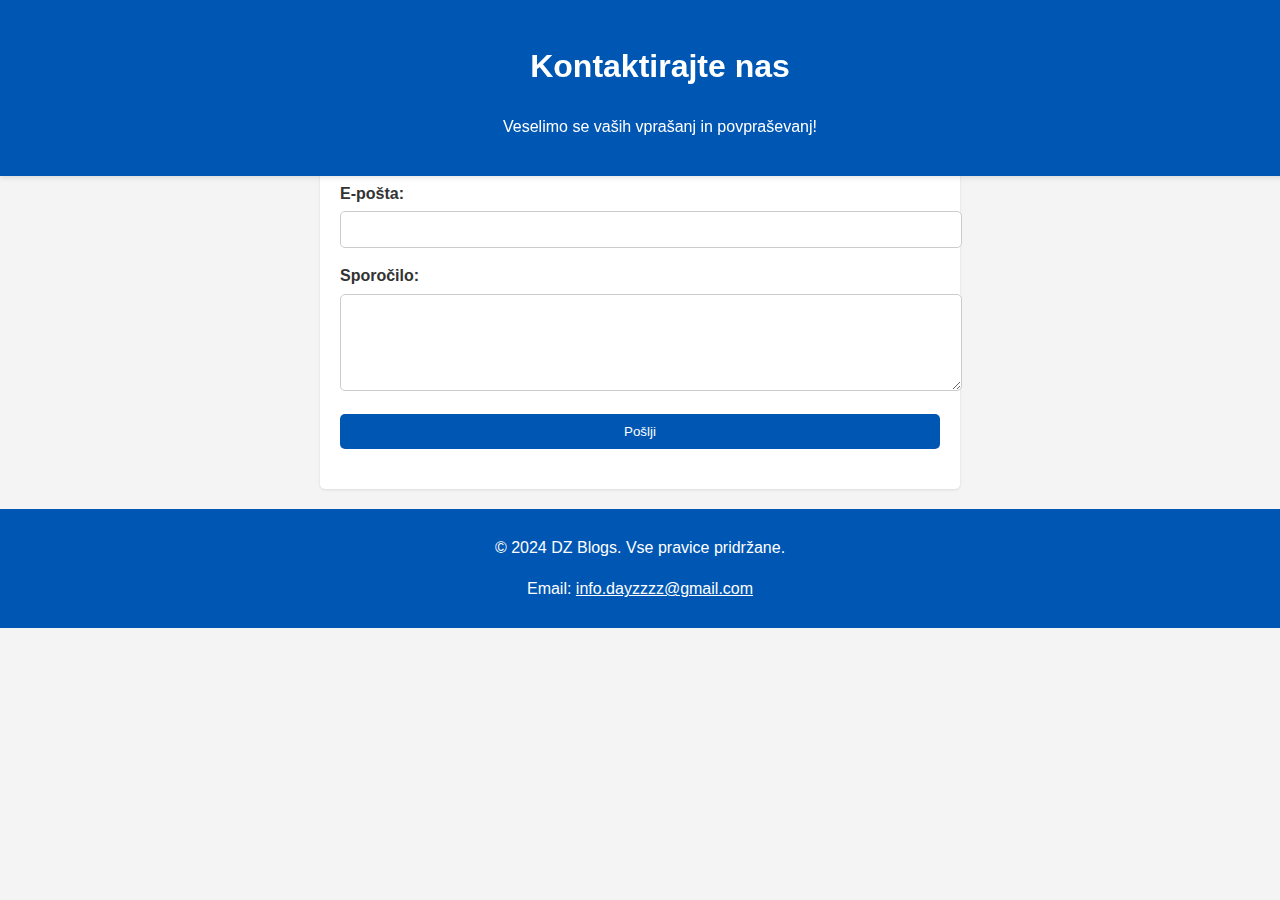
<file: Kontakt.html>
<!DOCTYPE html>
<html lang="sl">
<head>
    <meta charset="UTF-8">
    <meta name="viewport" content="width=device-width, initial-scale=1.0">
    <title>Kontakt - DZ Blogs</title>
    <link rel="stylesheet" href="styles.css">
    <style>
        body {
            font-family: 'Arial', sans-serif;
            margin: 0;
            padding: 0;
            background-color: #f4f4f4;
            line-height: 1.6;
        }
        header {
            background: #0056b3;
            color: #ffffff;
            padding: 20px;
            text-align: center;
            box-shadow: 0 2px 5px rgba(0,0,0,0.1);
        }
        .container {
            max-width: 600px;
            margin: auto;
            padding: 20px;
            background: white;
            border-radius: 5px;
            box-shadow: 0 1px 3px rgba(0,0,0,0.1);
        }
        h2 {
            color: #0056b3;
            margin-bottom: 20px;
        }
        label {
            display: block;
            margin-bottom: 5px;
        }
        input[type="text"],
        input[type="email"],
        textarea {
            width: 100%;
            padding: 10px;
            margin-bottom: 15px;
            border: 1px solid #ccc;
            border-radius: 5px;
        }
        input[type="submit"] {
            background: #0056b3;
            color: white;
            border: none;
            padding: 10px 15px;
            cursor: pointer;
            border-radius: 5px;
            transition: background 0.3s;
        }
        input[type="submit"]:hover {
            background: #003d7a;
        }
        footer {
            background: #0056b3;
            color: white;
            text-align: center;
            padding: 10px;
            margin-top: 20px;
        }
    </style>
</head>
<body>
    <header>
        <h1>Kontaktirajte nas</h1>
        <p>Veselimo se vaših vprašanj in povpraševanj!</p>
    </header>
    
    <div class="container">
        <h2>Pošljite nam sporočilo</h2>
        <form action="send_mail.php" method="POST">
            <label for="name">Ime in priimek:</label>
            <input type="text" id="name" name="name" required>

            <label for="email">E-pošta:</label>
            <input type="email" id="email" name="email" required>

            <label for="message">Sporočilo:</label>
            <textarea id="message" name="message" rows="5" required></textarea>

            <input type="submit" value="Pošlji">
        </form>
    </div>
    
    <footer>
        <p>&copy; 2024 DZ Blogs. Vse pravice pridržane.</p>
        <p>Email: <a href="mailto:info.dayzzzz@gmail.com" style="color: white; text-decoration: underline;">info.dayzzzz@gmail.com</a></p>
    </footer>
</body>
</html>
</file>
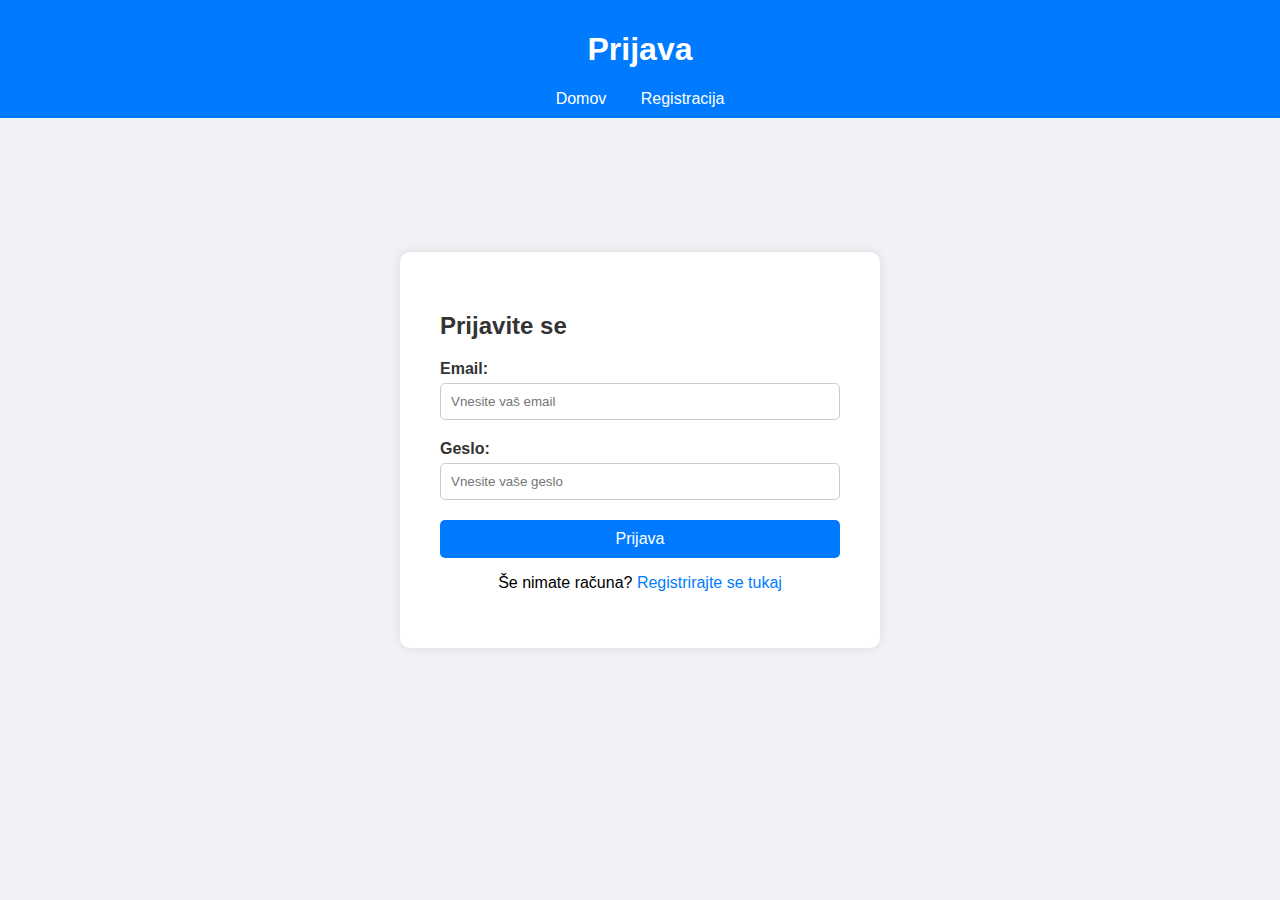
<file: login.html>
<!DOCTYPE html>
<html lang="en">
<head>
    <meta charset="UTF-8">
    <meta name="viewport" content="width=device-width, initial-scale=1.0">
    <title>Zmenkarija - Prijava</title>
    <style>
        body {
            font-family: 'Arial', sans-serif;
            background-color: #f0f2f5;
            margin: 0;
            padding: 0;
            display: flex;
            justify-content: center;
            align-items: center;
            height: 100vh;
        }

        header {
            background-color: #007bff;
            color: white;
            padding: 10px 0;
            text-align: center;
            width: 100%;
            position: absolute;
            top: 0;
        }

        nav a {
            color: white;
            margin: 0 15px;
            text-decoration: none;
        }

        main {
            display: flex;
            justify-content: center;
            align-items: center;
            height: 100%;
            width: 100%;
        }

        .form-container {
            background: white;
            padding: 40px;
            border-radius: 10px;
            box-shadow: 0 0 10px rgba(0, 0, 0, 0.1);
            max-width: 400px;
            width: 100%;
        }

        form h2 {
            margin-bottom: 20px;
            color: #333;
        }

        label {
            display: block;
            margin-bottom: 5px;
            font-weight: bold;
            color: #333;
        }

        input {
            width: 100%;
            padding: 10px;
            margin-bottom: 20px;
            border: 1px solid #ccc;
            border-radius: 5px;
            box-sizing: border-box;
        }

        button {
            width: 100%;
            padding: 10px;
            background-color: #007bff;
            color: white;
            border: none;
            border-radius: 5px;
            cursor: pointer;
            font-size: 16px;
        }

        button:hover {
            background-color: #0056b3;
        }

        p {
            text-align: center;
        }

        p a {
            color: #007bff;
            text-decoration: none;
        }

        p a:hover {
            text-decoration: underline;
        }
    </style>
</head>
<body>
    <header>
        <h1>Prijava</h1>
        <nav>
            <a href="index.html">Domov</a>
            <a href="register.html">Registracija</a>
        </nav>
    </header>
    <main>
        <div class="form-container">
            <form id="loginForm">
                <h2>Prijavite se</h2>
                <label for="email">Email:</label>
                <input type="email" id="email" name="email" placeholder="Vnesite vaš email" required>
                
                <label for="password">Geslo:</label>
                <input type="password" id="password" name="password" placeholder="Vnesite vaše geslo" required>
                
                <button type="submit">Prijava</button>
                <p>Še nimate računa? <a href="register.html">Registrirajte se tukaj</a></p>
            </form>
        </div>
    </main>
    <script>
        // Firebase App (the core Firebase SDK) is always required and must be listed first
        import { initializeApp } from "https://www.gstatic.com/firebasejs/9.1.2/firebase-app.js";
        import { getAuth, signInWithEmailAndPassword } from "https://www.gstatic.com/firebasejs/9.1.2/firebase-auth.js";

        // Your web app's Firebase configuration
        const firebaseConfig = {
            apiKey: "AIzaSyCeQk4S8MTyaVw1e8A1Eov6b_oLEIwBLjc",
            authDomain: "zmenkarija.firebaseapp.com",
            projectId: "zmenkarija",
            storageBucket: "zmenkarija.appspot.com",
            messagingSenderId: "479153250245",
            appId: "1:479153250245:web:0d36661599efa32ce8f5ac",
            measurementId: "G-ERBR97WQGE"
        };

        // Initialize Firebase
        const app = initializeApp(firebaseConfig);
        const auth = getAuth(app);

        // Login Form
        const loginForm = document.getElementById('loginForm');
        if (loginForm) {
            loginForm.addEventListener('submit', (e) => {
                e.preventDefault();
                const email = loginForm['email'].value;
                const password = loginForm['password'].value;

                signInWithEmailAndPassword(auth, email, password)
                    .then((userCredential) => {
                        console.log('User logged in:', userCredential.user);
                        // Redirect or show success message
                    })
                    .catch((error) => {
                        console.error('Error logging in:', error);
                        // Show error message
                    });
            });
        }
    </script>
</body>
</html>
</file>
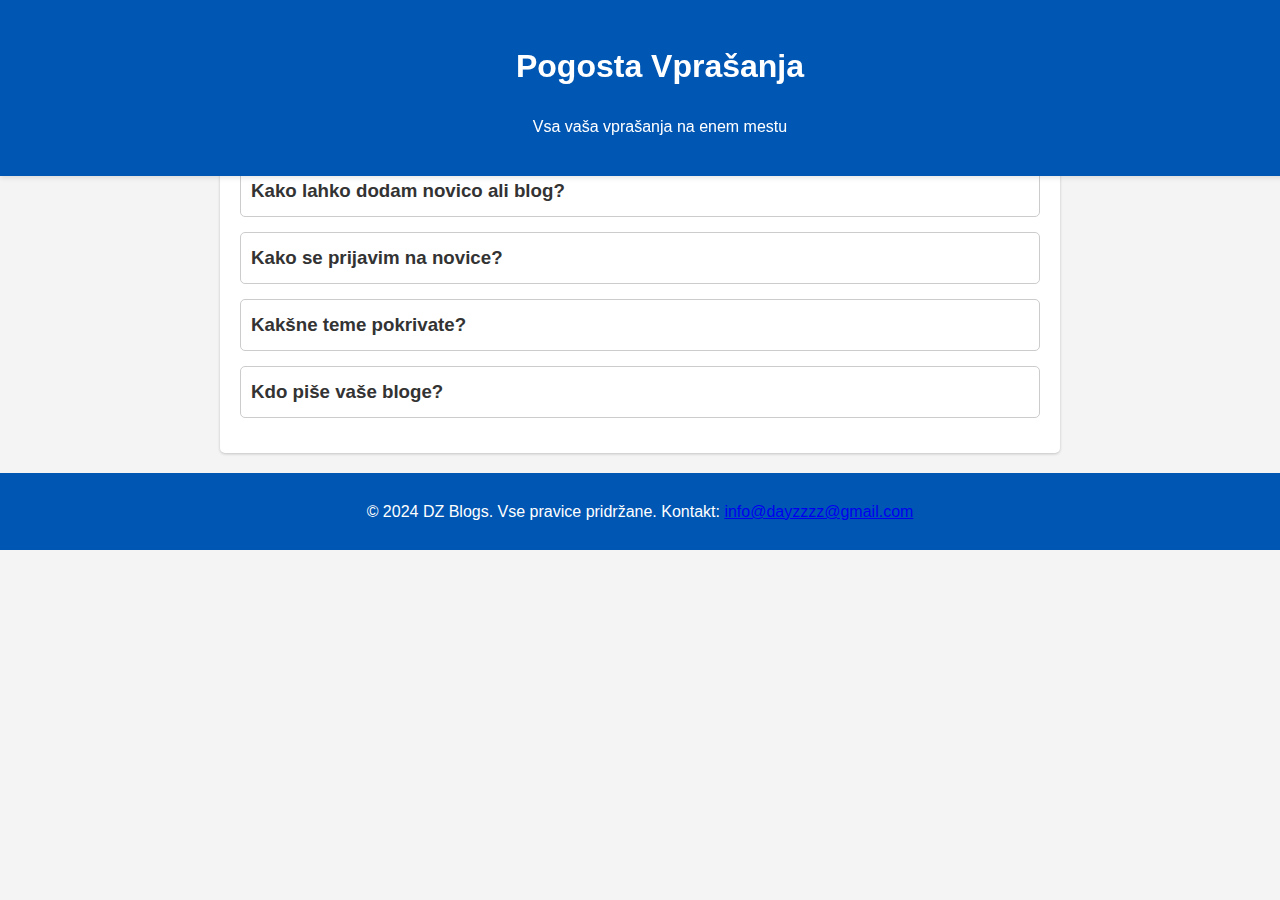
<file: pogosta-vprasanja.html>
<!DOCTYPE html>
<html lang="sl">
<head>
    <meta charset="UTF-8">
    <meta name="viewport" content="width=device-width, initial-scale=1.0">
    <title>Pogosta Vprašanja - DZ Blogs</title>
    <link rel="stylesheet" href="styles.css">
    <style>
        body {
            font-family: 'Arial', sans-serif;
            margin: 0;
            padding: 0;
            background-color: #f4f4f4;
            line-height: 1.6;
        }
        header {
            background: #0056b3;
            color: #ffffff;
            padding: 20px;
            text-align: center;
            box-shadow: 0 2px 5px rgba(0, 0, 0, 0.1);
        }
        .container {
            max-width: 800px;
            margin: auto;
            padding: 20px;
            background: white;
            border-radius: 5px;
            box-shadow: 0 1px 3px rgba(0, 0, 0, 0.2);
        }
        h2 {
            color: #0056b3;
        }
        .faq-item {
            margin-bottom: 15px;
            padding: 10px;
            border: 1px solid #ccc;
            border-radius: 5px;
        }
        .faq-item h3 {
            margin: 0;
            cursor: pointer;
            transition: color 0.3s;
        }
        .faq-item h3:hover {
            color: #0056b3;
        }
        .faq-answer {
            display: none;
            margin-top: 10px;
        }
        .footer {
            background: #0056b3;
            color: white;
            text-align: center;
            padding: 10px;
            margin-top: 20px;
        }
    </style>
</head>
<body>
    <header>
        <h1>Pogosta Vprašanja</h1>
        <p>Vsa vaša vprašanja na enem mestu</p>
    </header>

    <div class="container">
        <h2>Pogosta Vprašanja</h2>
        
        <div class="faq-item">
            <h3 onclick="toggleAnswer(this)">Kaj je DZ Blogs?</h3>
            <div class="faq-answer">
                <p>DZ Blogs je platforma, kjer najdete najnovejše novice in bloge o različnih temah, vključno s potovanji, zdravjem in življenjskim slogom.</p>
            </div>
        </div>

        <div class="faq-item">
            <h3 onclick="toggleAnswer(this)">Kako lahko dodam novico ali blog?</h3>
            <div class="faq-answer">
                <p>Za dodajanje novice ali bloga se lahko obrnete na nas preko kontaktnega obrazca na naši strani.</p>
            </div>
        </div>

        <div class="faq-item">
            <h3 onclick="toggleAnswer(this)">Kako se prijavim na novice?</h3>
            <div class="faq-answer">
                <p>Na naši domači strani se lahko prijavite na novice tako, da vnesete svoj e-poštni naslov v prijavno polje.</p>
            </div>
        </div>

        <div class="faq-item">
            <h3 onclick="toggleAnswer(this)">Kakšne teme pokrivate?</h3>
            <div class="faq-answer">
                <p>Pokrivamo širok spekter tem, vključno s potovanji, zdravjem, kulinariko, tehnologijo in življenjskim slogom.</p>
            </div>
        </div>

        <div class="faq-item">
            <h3 onclick="toggleAnswer(this)">Kdo piše vaše bloge?</h3>
            <div class="faq-answer">
                <p>Naši blogi so napisani s strani različnih avtorjev, ki so strokovnjaki na svojih področjih.</p>
            </div>
        </div>
    </div>

    <footer class="footer">
        <p>&copy; 2024 DZ Blogs. Vse pravice pridržane. Kontakt: <a href="mailto:info@dayzzzz@gmail.com">info@dayzzzz@gmail.com</a></p>
    </footer>

    <script>
        function toggleAnswer(element) {
            const answer = element.nextElementSibling;
            answer.style.display = answer.style.display === "block" ? "none" : "block";
        }
    </script>
</body>
</html>
</file>
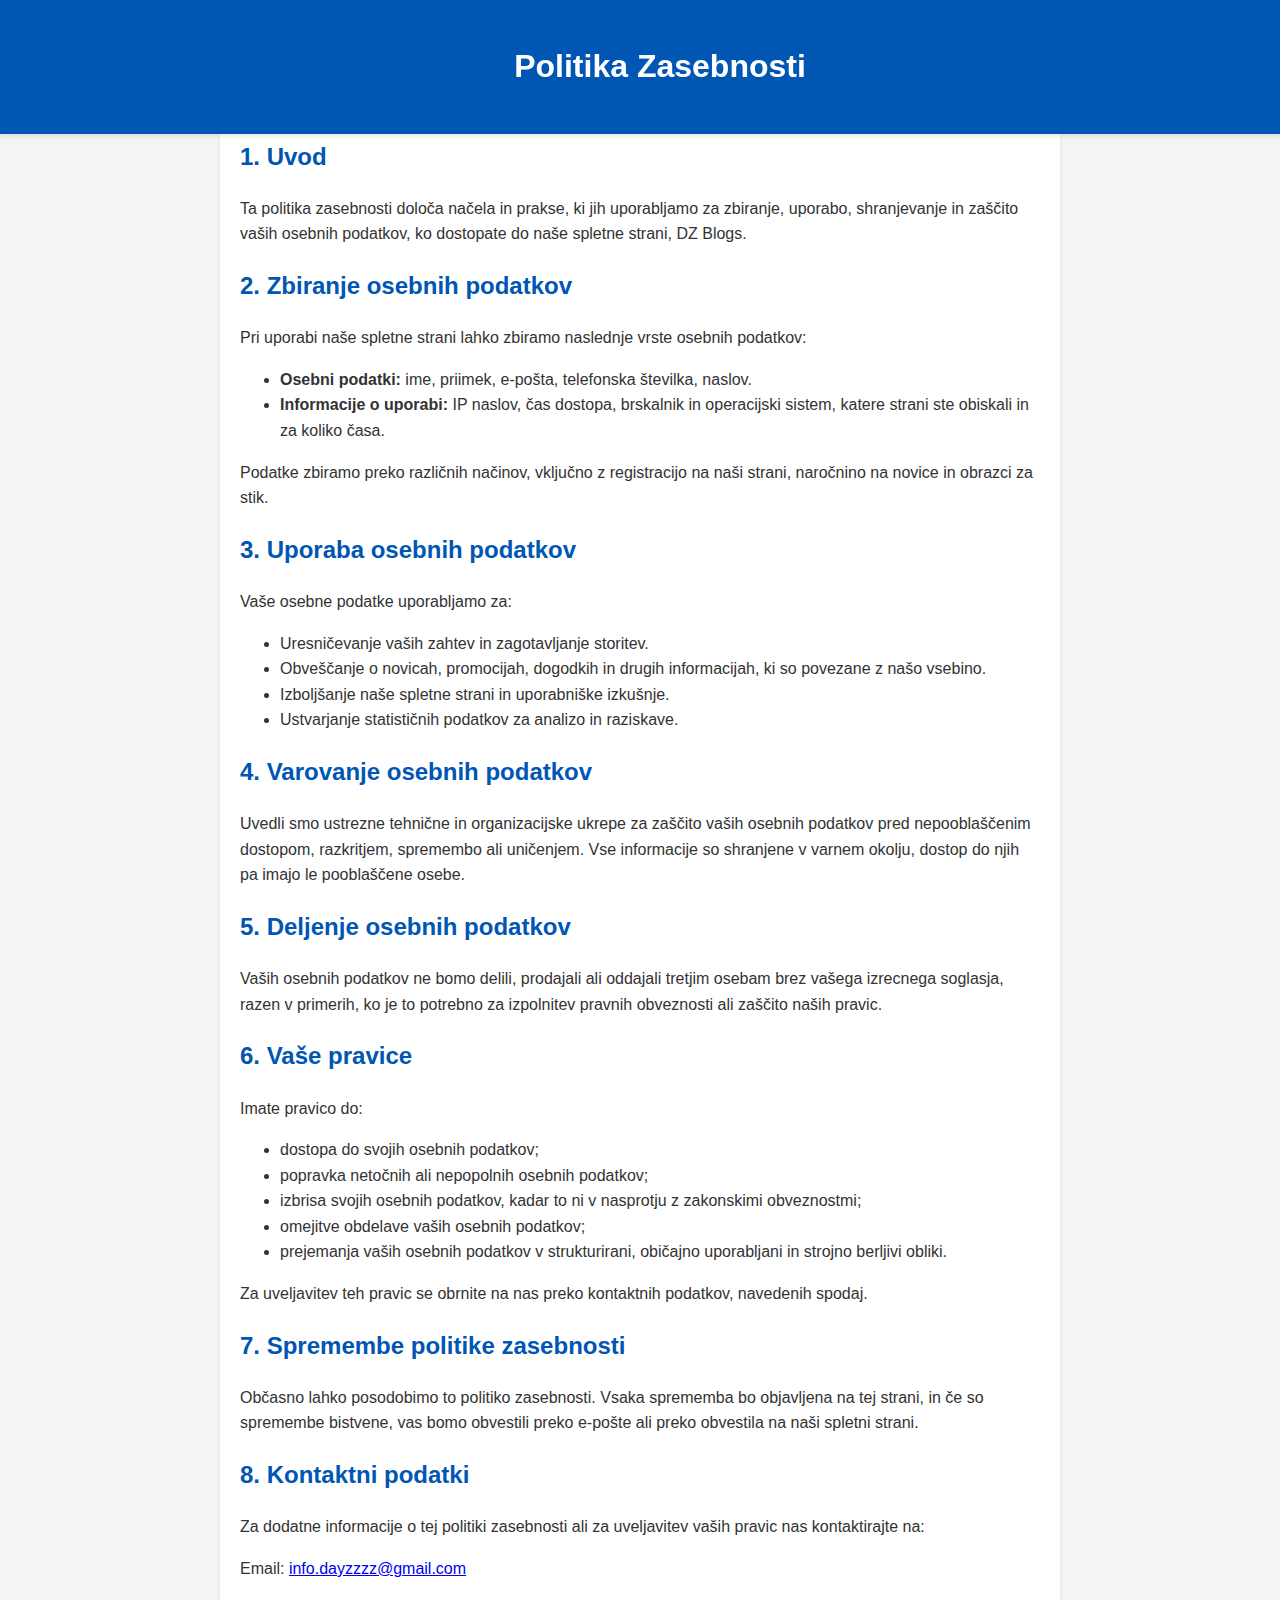
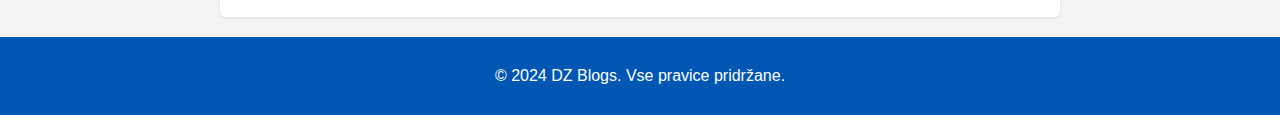
<file: politika-zasebnosti.html>
<!DOCTYPE html>
<html lang="sl">
<head>
    <meta charset="UTF-8">
    <meta name="viewport" content="width=device-width, initial-scale=1.0">
    <title>Politika Zasebnosti - DZ Blogs</title>
    <link rel="stylesheet" href="styles.css">
    <style>
        body {
            font-family: 'Arial', sans-serif;
            margin: 0;
            padding: 0;
            background-color: #f4f4f4;
            line-height: 1.6;
        }
        header {
            background: #0056b3;
            color: #ffffff;
            padding: 20px;
            text-align: center;
            box-shadow: 0 2px 5px rgba(0,0,0,0.1);
        }
        nav {
            background: #004494;
            padding: 10px;
        }
        nav ul {
            list-style-type: none;
            padding: 0;
            display: flex;
            justify-content: center;
            gap: 20px;
        }
        nav ul li a {
            color: #ffffff;
            text-decoration: none;
            padding: 5px 10px;
        }
        nav ul li a:hover {
            text-decoration: underline;
        }
        .container {
            max-width: 800px;
            margin: 20px auto;
            padding: 20px;
            background: white;
            border-radius: 5px;
            box-shadow: 0 1px 3px rgba(0,0,0,0.1);
        }
        h2 {
            color: #0056b3;
        }
        footer {
            background: #0056b3;
            color: white;
            text-align: center;
            padding: 10px;
            margin-top: 20px;
        }
    </style>
</head>
<body>
    <header>
        <h1>Politika Zasebnosti</h1>
    </header>
    <nav>
        <ul>
            <li><a href="index.html">Domov</a></li>
            <li><a href="novice.html">Novice</a></li>
            <li><a href="blogi.html">Blogi</a></li>
            <li><a href="o-nas.html">O Nas</a></li>
            <li><a href="kontakt.html">Kontakt</a></li>
        </ul>
    </nav>
    <div class="container">
        <h2>1. Uvod</h2>
        <p>Ta politika zasebnosti določa načela in prakse, ki jih uporabljamo za zbiranje, uporabo, shranjevanje in zaščito vaših osebnih podatkov, ko dostopate do naše spletne strani, DZ Blogs.</p>

        <h2>2. Zbiranje osebnih podatkov</h2>
        <p>Pri uporabi naše spletne strani lahko zbiramo naslednje vrste osebnih podatkov:</p>
        <ul>
            <li><strong>Osebni podatki:</strong> ime, priimek, e-pošta, telefonska številka, naslov.</li>
            <li><strong>Informacije o uporabi:</strong> IP naslov, čas dostopa, brskalnik in operacijski sistem, katere strani ste obiskali in za koliko časa.</li>
        </ul>
        <p>Podatke zbiramo preko različnih načinov, vključno z registracijo na naši strani, naročnino na novice in obrazci za stik.</p>

        <h2>3. Uporaba osebnih podatkov</h2>
        <p>Vaše osebne podatke uporabljamo za:</p>
        <ul>
            <li>Uresničevanje vaših zahtev in zagotavljanje storitev.</li>
            <li>Obveščanje o novicah, promocijah, dogodkih in drugih informacijah, ki so povezane z našo vsebino.</li>
            <li>Izboljšanje naše spletne strani in uporabniške izkušnje.</li>
            <li>Ustvarjanje statističnih podatkov za analizo in raziskave.</li>
        </ul>

        <h2>4. Varovanje osebnih podatkov</h2>
        <p>Uvedli smo ustrezne tehnične in organizacijske ukrepe za zaščito vaših osebnih podatkov pred nepooblaščenim dostopom, razkritjem, spremembo ali uničenjem. Vse informacije so shranjene v varnem okolju, dostop do njih pa imajo le pooblaščene osebe.</p>

        <h2>5. Deljenje osebnih podatkov</h2>
        <p>Vaših osebnih podatkov ne bomo delili, prodajali ali oddajali tretjim osebam brez vašega izrecnega soglasja, razen v primerih, ko je to potrebno za izpolnitev pravnih obveznosti ali zaščito naših pravic.</p>

        <h2>6. Vaše pravice</h2>
        <p>Imate pravico do:</p>
        <ul>
            <li>dostopa do svojih osebnih podatkov;</li>
            <li>popravka netočnih ali nepopolnih osebnih podatkov;</li>
            <li>izbrisa svojih osebnih podatkov, kadar to ni v nasprotju z zakonskimi obveznostmi;</li>
            <li>omejitve obdelave vaših osebnih podatkov;</li>
            <li>prejemanja vaših osebnih podatkov v strukturirani, običajno uporabljani in strojno berljivi obliki.</li>
        </ul>
        <p>Za uveljavitev teh pravic se obrnite na nas preko kontaktnih podatkov, navedenih spodaj.</p>

        <h2>7. Spremembe politike zasebnosti</h2>
        <p>Občasno lahko posodobimo to politiko zasebnosti. Vsaka sprememba bo objavljena na tej strani, in če so spremembe bistvene, vas bomo obvestili preko e-pošte ali preko obvestila na naši spletni strani.</p>

        <h2>8. Kontaktni podatki</h2>
        <p>Za dodatne informacije o tej politiki zasebnosti ali za uveljavitev vaših pravic nas kontaktirajte na:</p>
        <p>Email: <a href="mailto:info.dayzzzz@gmail.com">info.dayzzzz@gmail.com</a></p>
    </div>

    <footer>
        <p>&copy; 2024 DZ Blogs. Vse pravice pridržane.</p>
    </footer>
</body>
</html>
</file>
<file: styles.css>
/* Osnovne nastavitve */
body {
    font-family: Arial, sans-serif;
    margin: 0;
    padding: 0;
    color: #333;
}

header {
    background: #007bff;
    color: white;
    padding: 10px 0;
    text-align: center;
    position: fixed;
    width: 100%;
    top: 0;
    left: 0;
    z-index: 1000;
}

header .container {
    max-width: 1200px;
    margin: 0 auto;
    padding: 0 20px;
    display: flex;
    justify-content: space-between;
    align-items: center;
}

header nav a {
    color: white;
    margin: 0 15px;
    text-decoration: none;
}

header nav a:hover {
    text-decoration: underline;
}

main {
    padding-top: 60px; /* Razmak za fiksni header */
}

.hero {
    background: #e9ecef;
    padding: 60px 20px;
    text-align: center;
}

.hero h2 {
    margin: 0;
    font-size: 2em;
}

.hero p {
    margin: 20px 0;
    font-size: 1.2em;
}

.btn {
    display: inline-block;
    padding: 10px 20px;
    background: #007bff;
    color: white;
    text-decoration: none;
    border-radius: 5px;
}

.btn:hover {
    background: #0056b3;
}

section {
    padding: 60px 20px;
}

.container {
    max-width: 1200px;
    margin: 0 auto;
}

form {
    max-width: 600px;
    margin: 0 auto;
}

label {
    display: block;
    margin-bottom: 5px;
    font-weight: bold;
}

input {
    width: 100%;
    padding: 10px;
    margin-bottom: 20px;
    border: 1px solid #ccc;
    border-radius: 5px;
}

button {
    width: 100%;
    padding: 10px;
    background: #007bff;
    color: white;
    border: none;
    border-radius: 5px;
    cursor: pointer;
}

button:hover {
    background: #0056b3;
}

footer {
    background: #f8f9fa;
    padding: 20px;
    text-align: center;
}
</file>
